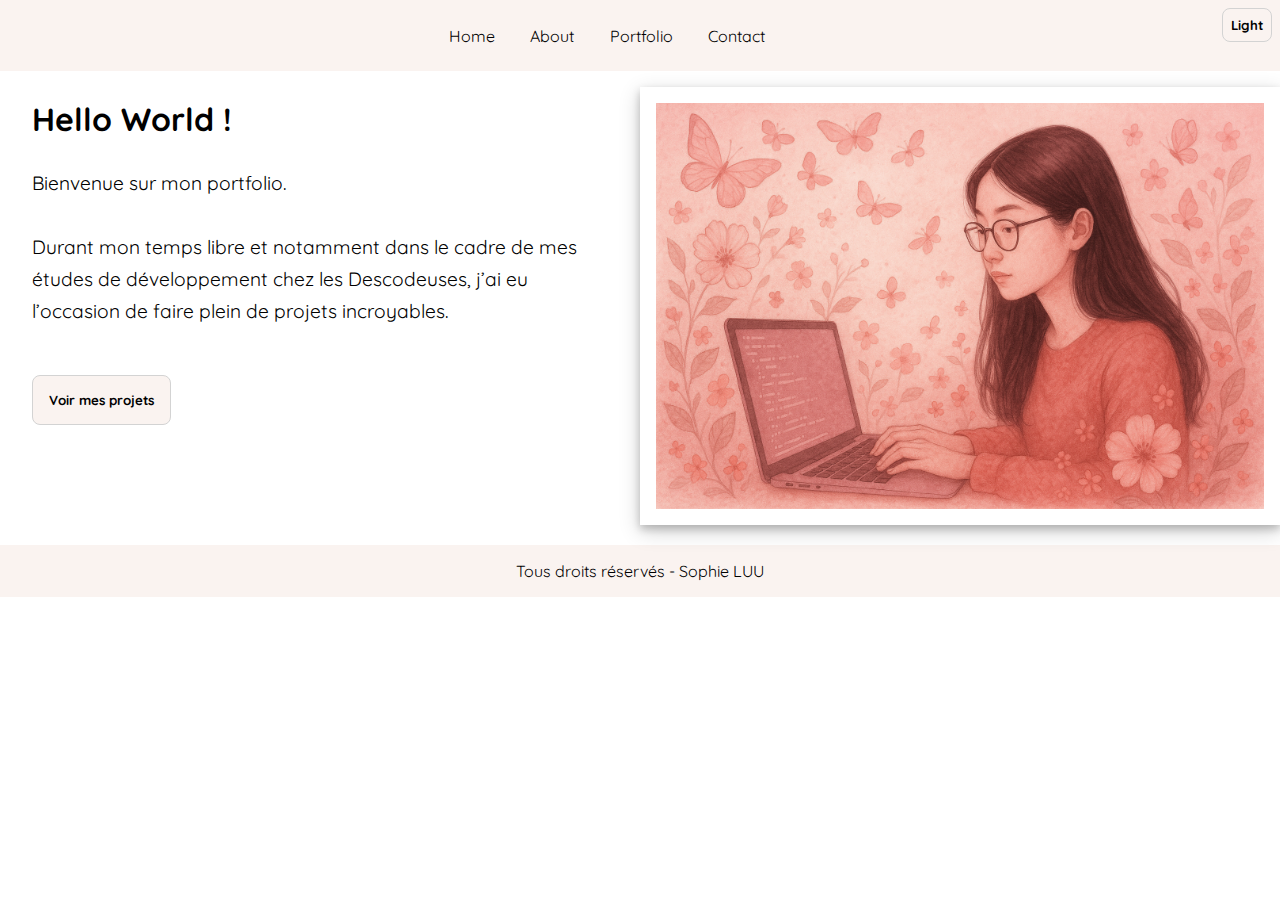
<file: index.html>
<!DOCTYPE html>
<html lang="en">
  <head>
    <meta charset="UTF-8" />
    <meta name="viewport" content="width=device-width, initial-scale=1.0" />
    <title>Document</title>
    <link href="style.css" rel="stylesheet" />
  </head>
  <body onLoad="navigation();init()">
    <header>
      <nav id="navigation">
        <button class="theme" id="button-theme" onclick="toggle()">
          Light
        </button>
        <ul id="nav"></ul>
      </nav>
    </header>
    <main class="home">
      <section class="hero-text">
        <h1>Hello World !</h1>
        <br />
        <p class="hero-p">
          Bienvenue sur mon portfolio. <br /><br />
          Durant mon temps libre et notamment dans le cadre de mes études de
          développement chez les Descodeuses, j’ai eu l’occasion de faire plein
          de projets incroyables.
        </p>
        <br />
        <a href="portfolio.html"
          ><input class="submit" type="submit" value="Voir mes projets"
        /></a>
      </section>
      <section><img class="hero" src="images/hero.png" /></section>
    </main>
    <footer id="footer">Tous droits réservés - Sophie LUU</footer>
    <script src="js/script_home.js" type="text/javascript"></script>
  </body>
</html>
</file>
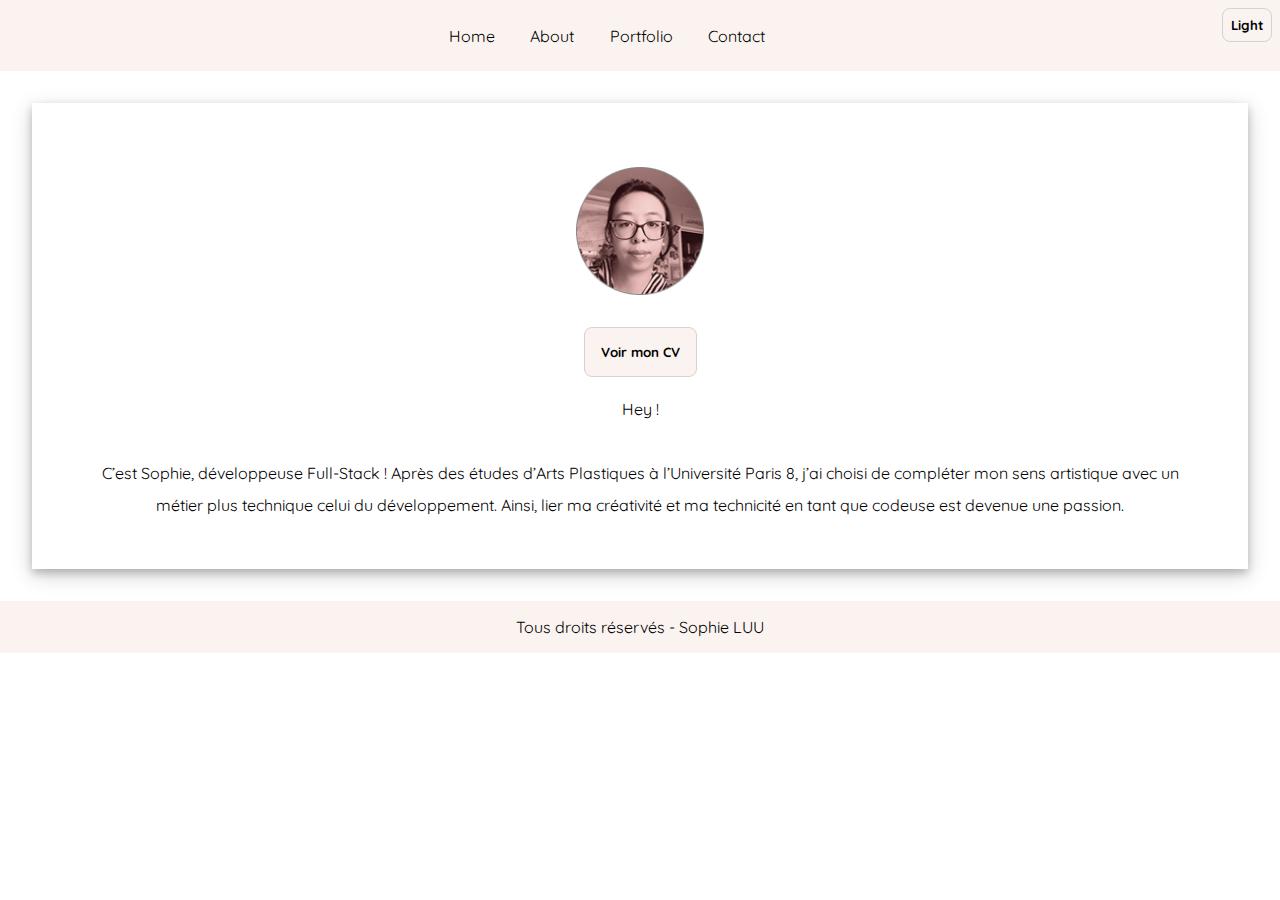
<file: about.html>
<!DOCTYPE html>
<html lang="en">
  <head>
    <meta charset="UTF-8" />
    <meta name="viewport" content="width=device-width, initial-scale=1.0" />
    <title>Document</title>
    <link href="style.css" rel="stylesheet" />
  </head>
  <body onLoad="navigation();init();">
    <header>
      <nav id="navigation">
        <button class="theme" id="button-theme" onclick="toggle()">
          Light
        </button>
        <ul id="nav"></ul>
      </nav>
    </header>
    <section class="about">
      <img class="profil" src="images/photo.png" />
      <form method="get" action="cv_ok.pdf">
        <button class="cv" type="submit">Voir mon CV</button>
      </form>
      <p>
        Hey ! <br /><br />
        C’est Sophie, développeuse Full-Stack ! Après des études d’Arts
        Plastiques à l’Université Paris 8, j’ai choisi de compléter mon sens
        artistique avec un métier plus technique celui du développement. Ainsi,
        lier ma créativité et ma technicité en tant que codeuse est devenue une
        passion.
      </p>
    </section>
    <footer id="footer">Tous droits réservés - Sophie LUU</footer>
    <script src="js/script_about.js" type="text/javascript"></script>
  </body>
</html>
</file>
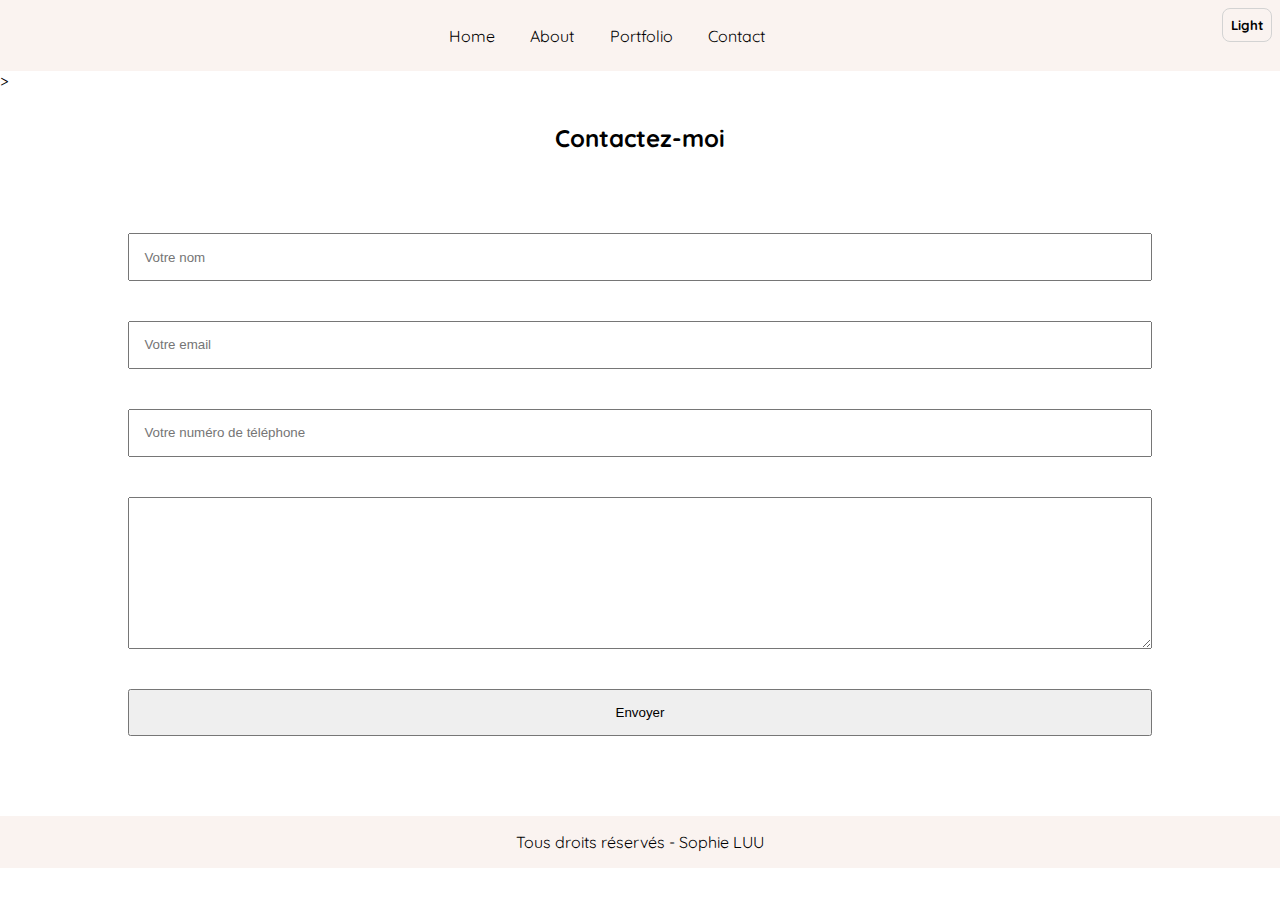
<file: contact.html>
<!DOCTYPE html>
<html lang="en">
  <head>
    <meta charset="UTF-8" />
    <meta name="viewport" content="width=device-width, initial-scale=1.0" />
    <title>Document</title>
    <link href="style.css" rel="stylesheet" />
  </head>
  <body onLoad="navigation();init();">
    <header>
      <nav id="navigation">
        <button class="theme" id="button-theme" onclick="toggle()">
          Light
        </button>
        <ul id="nav"></ul>
      </nav>
      >
    </header>
    <h2>Contactez-moi</h2>
    <section>
      <form id="form" novalidate>
        <input id="name" type="text" placeholder="Votre nom" />
        <span id="nameError" style="color: brown; display: none"
          >Le nom est requis.</span
        >
        <br /><br />
        <input id="mail" type="email" placeholder="Votre email" />
        <span id="mailError" style="color: brown; display: none"
          >Le mail au bon format est requis.</span
        >
        <br /><br />
        <input id="tel" type="number" placeholder="Votre numéro de téléphone" />
        <span id="telError" style="color: brown; display: none"
          >Le téléphone au bon format est requis.</span
        >
        <br /><br />
        <textarea id="textarea" rows="10"></textarea>
        <span id="textError" style="color: brown; display: none"
          >Un message est requis.</span
        >
        <br /><br />
        <input type="submit" value="Envoyer" />
      </form>
    </section>
    <footer id="footer">Tous droits réservés - Sophie LUU</footer>
    <script src="js/script_contact.js" type="text/javascript"></script>
  </body>
</html>
</file>
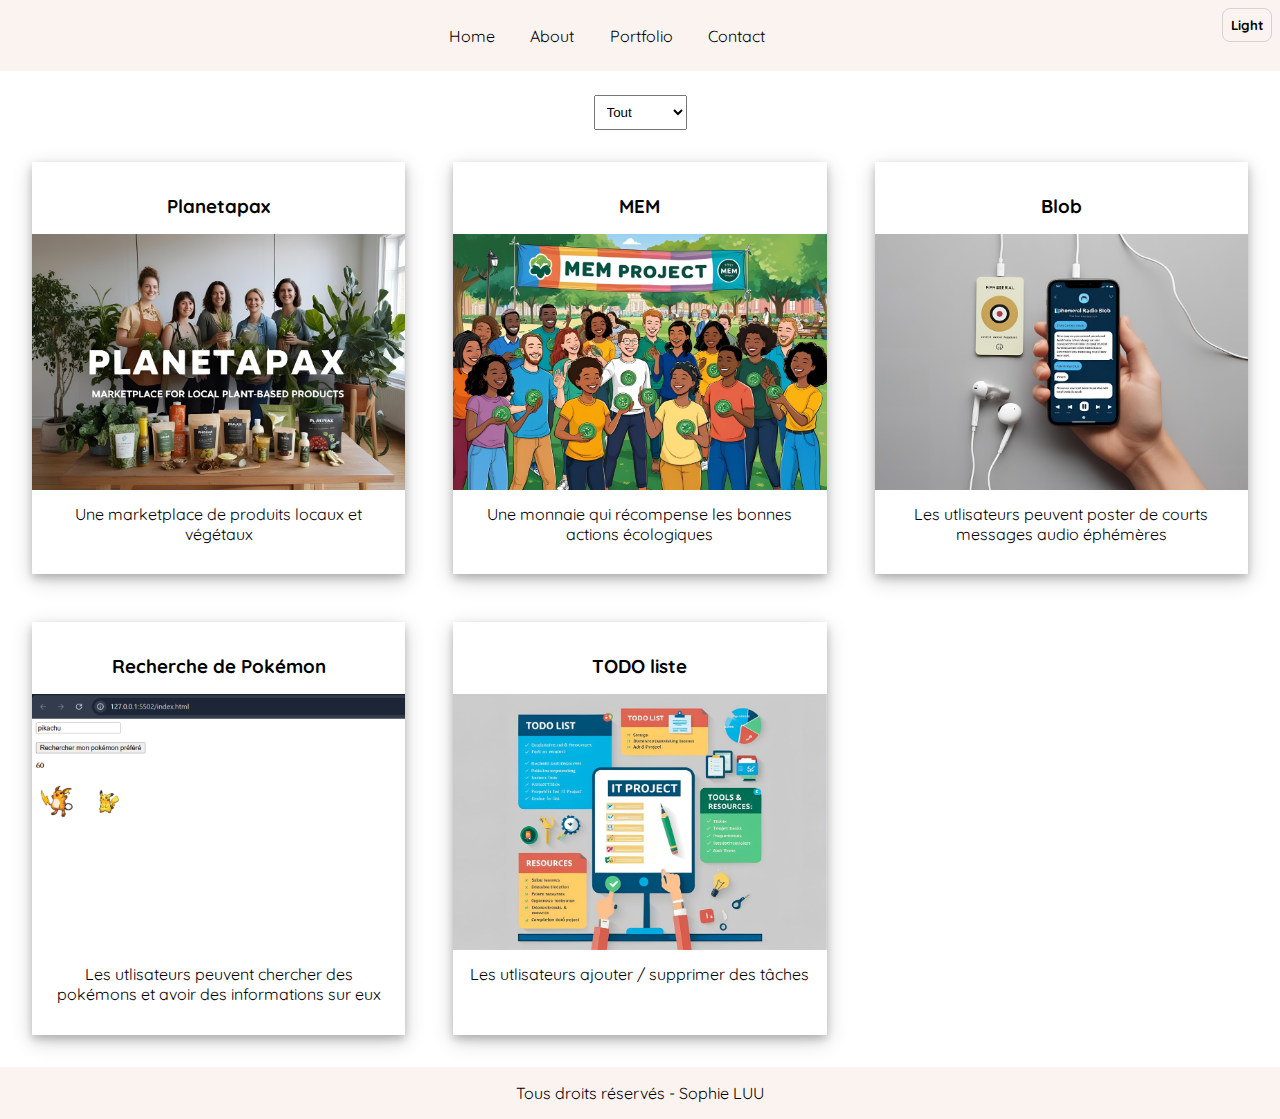
<file: portfolio.html>
<!DOCTYPE html>
<html lang="en">
  <head>
    <meta charset="UTF-8" />
    <meta name="viewport" content="width=device-width, initial-scale=1.0" />
    <title>Document</title>
    <link href="style.css" rel="stylesheet" />
  </head>
  <body onLoad="portfolioDisplay();navigation();init()">
    <header>
      <nav id="navigation">
        <button class="theme" id="button-theme" onclick="toggle()">
          Light
        </button>
        <ul id="nav"></ul>
      </nav>
    </header>
    <div class="select">
      <select name="categories" id="categories">
        <option value="Tout">Tout</option>
        <option value="Junior">Junior</option>
        <option value="Senior">Senior</option>
        <option value="Confirme">Confirmé</option>
      </select>
    </div>
    <section class="portfolio"><ul id="ul"></ul></section>
    <footer id="footer">Tous droits réservés - Sophie LUU</footer>
    <script src="js/script_portfolio.js" type="text/javascript"></script>
  </body>
</html>
</file>
<file: style.css>
@import url("https://fonts.googleapis.com/css2?family=Quicksand:wght@300..700&display=swap");

/*Remise à zéro pour contrer le navigateur*/
* {
  margin: 0;
  padding: 0;
  box-sizing: border-box;
}

/*Police Quicksand*/
body {
  font-family: "Quicksand", sans-serif;
  color: black;
  overflow-x: hidden;
}

/*navigation générée par js*/

nav ul {
  display: flex;
  list-style-type: none;
  padding: 0.5rem;
  justify-content: center;
}

nav {
  background-color: #faf3f0;
}

nav ul li {
  padding: 1.1rem;
}

/*stylisation des liens */

a:link {
  text-decoration: none;
  color: black;
}

a:visited {
  color: rgb(0, 0, 0);
  font-weight: bold;
}

a:hover {
  color: rgb(0, 0, 0);
}

/*page portfolio */

.portfolio ul {
  display: grid;
  grid-template-columns: 1fr 1fr 1fr;
  padding: 1rem;
  gap: 3rem;
  margin: 1rem;
  text-align: center;
  justify-content: center;
}

.portfolio ul li img {
  display: block;
  width: 100%;
}

.portfolio ul li {
  list-style-type: none;
  box-shadow: 0 4px 8px 0 rgba(0, 0, 0, 0.2), 0 6px 20px 0 rgba(0, 0, 0, 0.19);
  padding: 1rem 0 1rem 0;
  transition: transform 2000ms; /* Animation */
}

.portfolio ul li:hover {
  transform: scale(1.05);
}

.portfolio ul li p {
  padding: 0.9rem;
}

h3 {
  padding: 1rem;
}

.select {
  display: grid;
  justify-content: center;
  padding: 1.5rem 0 0 0;
}

#categories {
  padding: 0.5rem;
}

/*page contact*/

#form {
  display: grid;
  padding: 5rem 8rem 5rem 8rem;
}

input {
  padding: 0.9rem;
}

h2 {
  text-align: center;
  padding: 2rem 0 0 0;
}
/*page about*/

.about {
  box-shadow: 0 4px 8px 0 rgba(0, 0, 0, 0.2), 0 6px 20px 0 rgba(0, 0, 0, 0.19);
  padding: 3rem;
  margin: 2rem;
  display: grid;
  justify-items: center;
  text-align: center;
  line-height: 2rem;
}

.profil {
  width: 10rem;
  padding: 1rem;
}

.cv {
  padding: 1rem;
  background-color: #faf3f0;
  border-width: 1px;
  border-style: solid;
  border-color: lightgray;
  border-radius: 0.5rem;
  margin: 1rem 0 1rem 0;
  cursor: pointer;
  font-family: "Quicksand", sans-serif;
  font-weight: bold;
}

.cv:hover {
  background-color: white;
}
/*page index ou home*/

.home {
  display: grid;
  grid-template-columns: 1fr 1fr;
}

.theme {
  padding: 0.5rem;
  margin: 0.5rem;
  background-color: #faf3f0;
  border-width: 1px;
  border-style: solid;
  border-color: lightgray;
  border-radius: 0.5rem;
  cursor: pointer;
  font-family: "Quicksand", sans-serif;
  font-weight: bold;
  float: right;
}

h1 {
  font-size: 2rem;
  line-height: 2rem;
  animation: fadein 2s;
}

@keyframes fadein {
  from {
    opacity: 0;
  }
  to {
    opacity: 1;
  }
}

.hero {
  margin: 1rem 1rem 1rem 0;
  width: 100%;
  padding: 1rem;
  box-shadow: 0 4px 8px 0 rgba(0, 0, 0, 0.2), 0 6px 20px 0 rgba(0, 0, 0, 0.19);
}

.hero-p {
  font-size: 1.2rem;
}

.hero-text {
  padding: 2rem;
  line-height: 2rem;
}

.main_home {
  display: grid;
  grid-template-columns: 1fr 1fr;
  align-items: center;
  margin-bottom: 2rem;
}

.submit {
  padding: 1rem;
  background-color: #faf3f0;
  border-width: 1px;
  border-style: solid;
  border-color: lightgray;
  border-radius: 0.5rem;
  margin: 1rem 0 1rem 0;
  cursor: pointer;
  font-family: "Quicksand", sans-serif;
  font-weight: bold;
}

.submit:hover {
  background-color: white;
}

/*partie footer*/
footer {
  width: 100%;
  height: auto;
  padding: 1rem;
  background-color: #faf3f0;
  text-align: center;
}
/*Responsive*/
@media only screen and (max-width: 600px) {
  nav ul {
    display: block;
    text-align: center;
  }

  .portfolio ul {
    grid-template-columns: 1fr;
  }

  .home {
    grid-template-columns: 1fr;
  }
}

@media only screen and (min-width: 600px) and (max-width: 992px) {
  .portfolio ul {
    grid-template-columns: 1fr 1fr;
  }
  .home {
    grid-template-columns: 1fr;
  }
}
</file>
